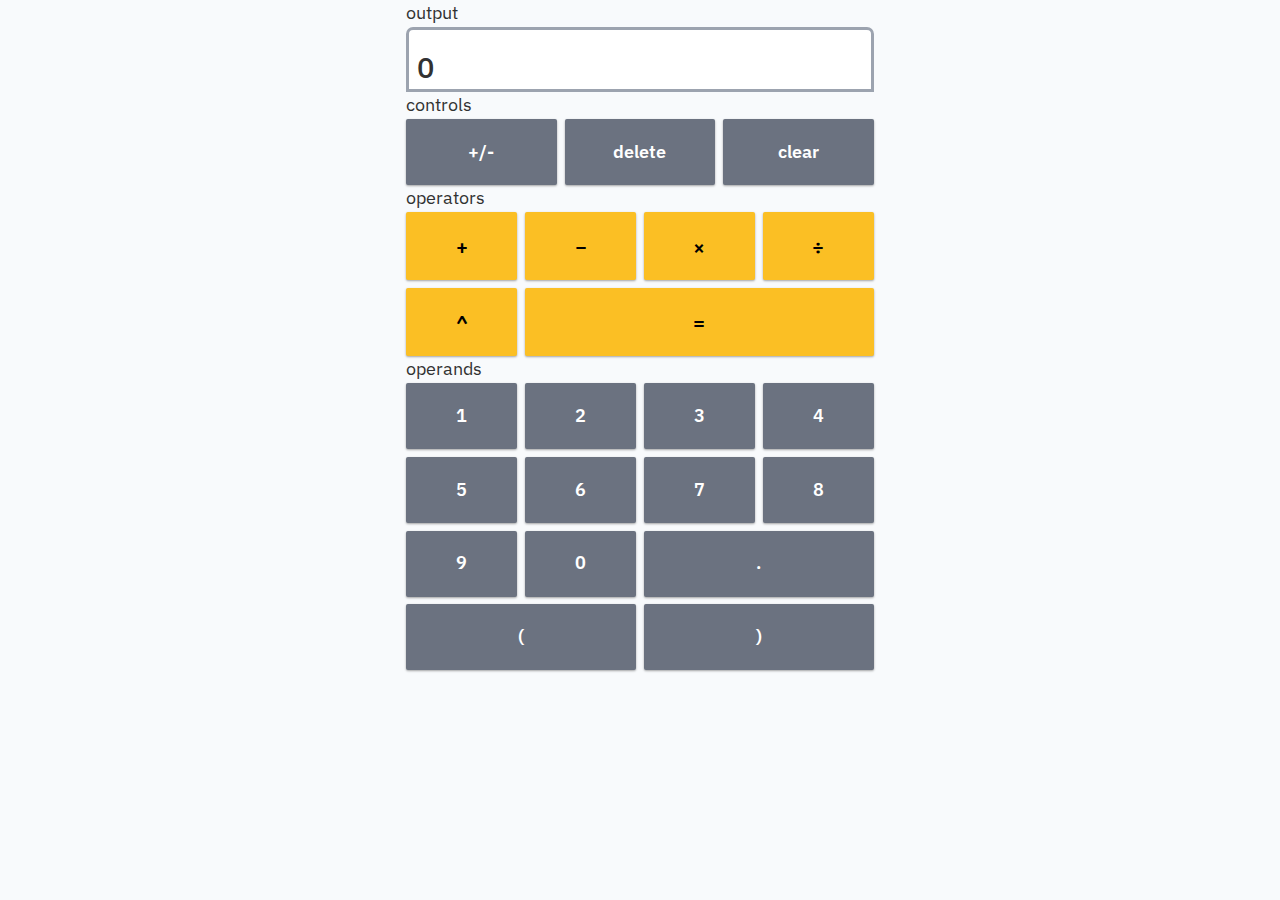
<file: version-1/index.html>
<!DOCTYPE html>
<html lang="en">

<head>
    <meta charset="UTF-8">
    <meta name="viewport" content="width=device-width, initial-scale=1.0">
    <title>Calculator</title>
    <link rel="preconnect" href="https://fonts.googleapis.com">
    <link rel="preconnect" href="https://fonts.gstatic.com" crossorigin>
    <!-- IBM Plex Sans: 400, 500 -->
    <link href="https://fonts.googleapis.com/css2?family=IBM+Plex+Sans:wght@400;500&display=swap" rel="stylesheet">
    <!-- stylesheets -->
    <link rel="stylesheet" href="normalize.css">
    <link rel="stylesheet" href="index.css">
</head>

<body class="base">
    <form class="calc" data-calculator>
        <fieldset>
            <legend>output</legend>
            <div class="calc__output calc__grid" style="--calc-total-columns: 1;">
                <output data-output>0</output>
            </div>
        </fieldset>
        <fieldset>
            <legend>controls</legend>
            <div class="calc__grid" style="--calc-total-columns: 3">
                <button class="calc__button" aria-label="negate" value="negate" type="button">+/-</button>
                <button class="calc__button" value="delete" type="button">delete</button>
                <button class="calc__button" value="clear" type="button">clear</button>
            </div>
        </fieldset>
        <fieldset>
            <legend>operators</legend>
            <div class="calc__grid">
                <button class="calc__button calc__button--secondary" value="+" type="button">+</button>
                <button class="calc__button calc__button--secondary" value="-" type="button">−</button>
                <button class="calc__button calc__button--secondary" value="*" type="button">×</button>
                <button class="calc__button calc__button--secondary" value="/" type="button">÷</button>
                <button class="calc__button calc__button--secondary" aria-label="exponent" value="^"
                    type="button">^</button>
                <button class="calc__grid-columns-3 calc__button calc__button--secondary" value="="
                    type="button">=</button>
            </div>
        </fieldset>
        <fieldset>
            <legend>operands</legend>
            <div class="calc__grid">
                <button class="calc__button" value="1" type="button">1</button>
                <button class="calc__button" value="2" type="button">2</button>
                <button class="calc__button" value="3" type="button">3</button>
                <button class="calc__button" value="4" type="button">4</button>
                <button class="calc__button" value="5" type="button">5</button>
                <button class="calc__button" value="6" type="button">6</button>
                <button class="calc__button" value="7" type="button">7</button>
                <button class="calc__button" value="8" type="button">8</button>
                <button class="calc__button" value="9" type="button">9</button>
                <button class="calc__button" value="0" type="button">0</button>
                <button class="calc__grid-columns-2 calc__button" aria-label="decimal point" value="."
                    type="button">.</button>
                <button class="calc__grid-columns-2 calc__button" aria-label="left parenthesis" value="("
                    type="button">(</button>
                <button class="calc__grid-columns-2 calc__button" aria-label="right parenthesis" value=")"
                    type="button">)</button>
            </div>
        </fieldset>
    </form>
    <script type="module" src="./modules/constants.js"></script>
    <script type="module" src="./modules/compute.js"></script>
    <script type="module" src="./modules/utils.js"></script>
    <script type="module" src="./modules/regex.js"></script>
    <script type="module" src="./modules/delegate.js"></script>
    <script type="module" src="index.js"></script>
</body>

</html>
</file>
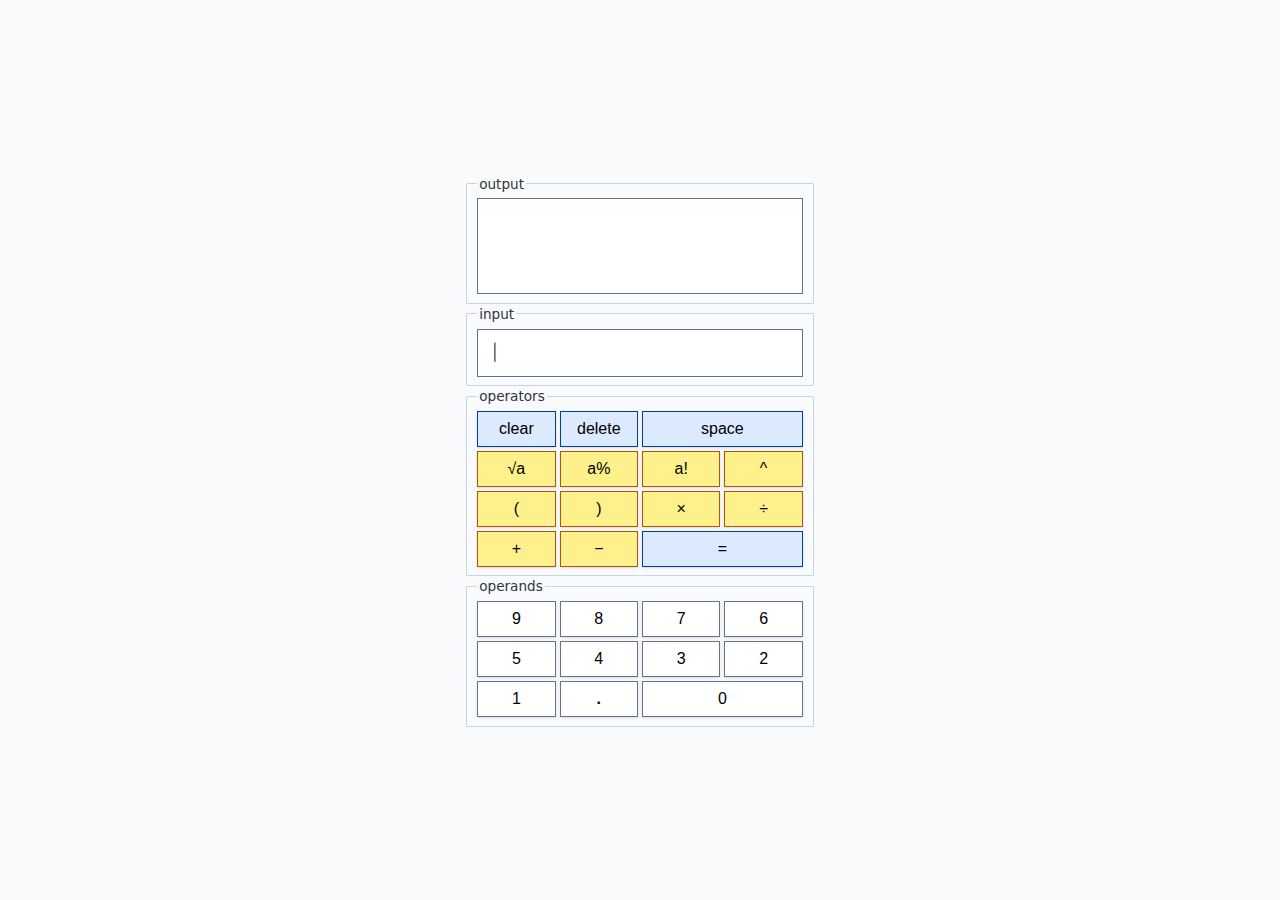
<file: version-2/calculator.html>
<!DOCTYPE html>
<html lang="en">
    <head>
        <meta charset="UTF-8" />
        <meta name="viewport" content="width=device-width, initial-scale=1.0" />
        <meta name="author" content="Jared Clarke" />
        <meta
            name="description"
            content="A calculator application implementing Pratt parsing."
        />
        <meta
            name="keywords"
            content="calculator, application, Pratt parsing"
        />
        <!-- Fira Code: 300-700 -->
        <link rel="preconnect" href="https://fonts.googleapis.com" />
        <link rel="preconnect" href="https://fonts.gstatic.com" crossorigin />
        <link
            href="https://fonts.googleapis.com/css2?family=Fira+Code:wght@300;400;500;600;700&display=swap"
            rel="stylesheet"
        />
        <!-- calculator styles -->
        <link rel="stylesheet" href="calculator.css" />
        <title>Jared Clarke | Calculator</title>
    </head>
    <body>
        <form class="calc" data-calculator tabindex="0">
            <fieldset class="calc__fieldset">
                <legend>output</legend>
                <pre
                    class="calc__output"
                ><output data-calculator-output></output></pre>
            </fieldset>
            <fieldset class="calc__fieldset">
                <legend>input</legend>
                <pre
                    class="calc__output calc__output--input"
                ><output data-calculator-input></output></pre>
            </fieldset>
            <fieldset class="calc__fieldset">
                <legend>operators</legend>
                <div class="calc__grid">
                    <button
                        class="calc__button calc__button--tertiary"
                        type="button"
                        value="clear"
                        tabindex="-1"
                    >
                        clear
                    </button>
                    <button
                        class="calc__button calc__button--tertiary"
                        type="button"
                        value="delete"
                        tabindex="-1"
                    >
                        delete
                    </button>
                    <button
                        class="calc__button calc__button--tertiary calc__button--lg"
                        type="button"
                        value="space"
                        tabindex="-1"
                    >
                        space
                    </button>
                    <button
                        class="calc__button calc__button--secondary"
                        type="button"
                        value="√"
                        tabindex="-1"
                    >
                        √a
                    </button>
                    <button
                        class="calc__button calc__button--secondary"
                        aria-label="percentage"
                        type="button"
                        value="%"
                        tabindex="-1"
                    >
                        a%
                    </button>
                    <button
                        class="calc__button calc__button--secondary"
                        aria-label="factorial"
                        type="button"
                        value="!"
                        tabindex="-1"
                    >
                        a!
                    </button>
                    <button
                        class="calc__button calc__button--secondary"
                        aria-label="exponent"
                        type="button"
                        value="^"
                        tabindex="-1"
                    >
                        ^
                    </button>
                    <button
                        class="calc__button calc__button--secondary"
                        type="button"
                        value="("
                        tabindex="-1"
                    >
                        (
                    </button>
                    <button
                        class="calc__button calc__button--secondary"
                        type="button"
                        value=")"
                        tabindex="-1"
                    >
                        )
                    </button>
                    <button
                        class="calc__button calc__button--secondary"
                        type="button"
                        value="×"
                        tabindex="-1"
                    >
                        ×
                    </button>
                    <button
                        class="calc__button calc__button--secondary"
                        type="button"
                        value="÷"
                        tabindex="-1"
                    >
                        ÷
                    </button>
                    <button
                        class="calc__button calc__button--secondary"
                        type="button"
                        value="+"
                        tabindex="-1"
                    >
                        +
                    </button>
                    <button
                        class="calc__button calc__button--secondary"
                        type="button"
                        value="-"
                        tabindex="-1"
                    >
                        −
                    </button>
                    <button
                        class="calc__button calc__button--tertiary calc__button--lg"
                        type="button"
                        value="="
                        tabindex="-1"
                    >
                        =
                    </button>
                </div>
            </fieldset>
            <fieldset class="calc__fieldset">
                <legend>operands</legend>
                <div class="calc__grid">
                    <button
                        class="calc__button"
                        type="button"
                        value="9"
                        tabindex="-1"
                    >
                        9
                    </button>
                    <button
                        class="calc__button"
                        type="button"
                        value="8"
                        tabindex="-1"
                    >
                        8
                    </button>
                    <button
                        class="calc__button"
                        type="button"
                        value="7"
                        tabindex="-1"
                    >
                        7
                    </button>
                    <button
                        class="calc__button"
                        type="button"
                        value="6"
                        tabindex="-1"
                    >
                        6
                    </button>
                    <button
                        class="calc__button"
                        type="button"
                        value="5"
                        tabindex="-1"
                    >
                        5
                    </button>
                    <button
                        class="calc__button"
                        type="button"
                        value="4"
                        tabindex="-1"
                    >
                        4
                    </button>
                    <button
                        class="calc__button"
                        type="button"
                        value="3"
                        tabindex="-1"
                    >
                        3
                    </button>
                    <button
                        class="calc__button"
                        type="button"
                        value="2"
                        tabindex="-1"
                    >
                        2
                    </button>
                    <button
                        class="calc__button"
                        type="button"
                        value="1"
                        tabindex="-1"
                    >
                        1
                    </button>
                    <button
                        class="calc__button font-extrabold"
                        aria-label="decimal point"
                        type="button"
                        value="."
                        tabindex="-1"
                    >
                        .
                    </button>
                    <button
                        class="calc__button calc__button--lg"
                        type="button"
                        value="0"
                        tabindex="-1"
                    >
                        0
                    </button>
                </div>
            </fieldset>
        </form>
        <script type="module" src="calculator.js"></script>
    </body>
</html>
</file>
<file: version-1/index.css>
:root {
    font-size: calc(14px + 0.125vw);
}

*,
*::before,
*::after {
    box-sizing: border-box;
}
.base {
    color: rgb(50, 50, 50);
    background-color: rgb(248, 250, 252);
}
.calc {
    --button-bg-primary: #6b7280;
    --button-bg-primary-hover: #4b5563;
    --button-bg-primary-active: #1f2937;
    --button-txt-primary: #fff;
    --button-bg-secondary: #fbbf24;
    --button-bg-secondary-hover: #f59e0b;
    --button-bg-secondary-active: #d97706;
    --button-txt-secondary: #000;
    --outline-focus: solid 2px #000;
    --border-radius: 0.45rem;
    --box-shadow-bottom: 0 1px 3px rgba(0, 0, 0, 0.12),
        0 1px 2px rgba(0, 0, 0, 0.24);
    font-family: "IBM Plex Sans", "Helvetica Neue", Helvetica, Arial,
        "Open Sans", sans-serif;
    font-size: 1.15rem;
    max-width: 32rem;
    margin: 0 auto;
    padding: 0 1rem;
}

.calc__output {
    font-size: 1.875rem;
    font-weight: 500;
    padding: 1rem 0.5rem 0;
    border: solid 3px rgb(156, 163, 175);
    border-top-left-radius: var(--border-radius);
    border-top-right-radius: var(--border-radius);
    background-color: #fff;
    overflow-wrap: break-word;
}

.calc__grid {
    --calc-total-columns: 4;
    --calc-gap: 0.5rem;
    display: grid;
    grid-template-columns: repeat(var(--calc-total-columns), minmax(0, 1fr));
    gap: var(--calc-gap);
}

.calc__grid-columns-1 {
    grid-column: span 1;
}

.calc__grid-columns-2 {
    grid-column: span 2;
}

.calc__grid-columns-3 {
    grid-column: span 3;
}

.calc__grid-columns-4 {
    grid-column: span 4;
}

.calc__button {
    font-weight: 600;
    color: var(--button-txt-primary);
    background-color: var(--button-bg-primary);
    padding: 1.25rem 0;
    border: none;
    border-radius: 0.125rem;
    box-shadow: var(--box-shadow-bottom);
    cursor: pointer;
}

.calc__button:hover {
    background-color: var(--button-bg-primary-hover);
}

.calc__button:active {
    background-color: var(--button-bg-primary-active);
}

.calc__button:focus {
    outline: var(--outline-focus);
}

.calc__button--secondary {
    font-size: 1.25rem;
    color: var(--button-txt-secondary);
    background-color: var(--button-bg-secondary);
}

.calc__button--secondary:hover {
    background-color: var(--button-bg-secondary-hover);
}

.calc__button--secondary:active {
    background-color: var(--button-bg-secondary-active);
}
</file>
<file: version-2/calculator.css>
:root {
    --folio-white: #fff;
    --folio-font-sans-serif: system-ui, -apple-system, "Segoe UI", Roboto,
    "Helvetica Neue", "Noto Sans", "Liberation Sans", Arial, sans-serif,
    "Apple Color Emoji", "Segoe UI Emoji", "Segoe UI Symbol",
    "Noto Color Emoji";
    --folio-font-monospace: "Fira Code", SFMono-Regular, Menlo, Monaco, Consolas,
    "Liberation Mono", "Courier New", monospace;
    --folio-body-font-family: var(--folio-font-sans-serif);
    --folio-body-font-size: 1rem;
    --folio-body-font-weight: 400;
    --folio-body-line-height: 1.5;
    --folio-body-font-size-sm: 0.85rem;
    --folio-body-color: #313539;
    --folio-body-bg: #f8fafc;
    --folio-focus-width: 1px;
    --folio-focus-style: solid;
    --folio-focus-color: var(--folio-body-color);
    --folio-focus-outline: var(--folio-focus-width) var(--folio-focus-style) var(--folio-focus-color);
    --folio-box-shadow: 0 1px 3px 0 rgb(0 0 0 / 0.1), 0 1px 2px -1px rgb(0 0 0 / 0.1);
}

*,
*::before,
*::after {
    box-sizing: border-box;
}

@media (prefers-reduced-motion: no-preference) {
    :root {
        scroll-behavior: smooth;
    }
}

body {
    margin: 0;
    height: 100vh;
    display: flex;
    justify-content: center;
    align-items: center;
    font-family: var(--folio-body-font-family);
    font-size: var(--folio-body-font-size);
    font-weight: var(--folio-body-font-weight);
    line-height: var(--folio-body-line-height);
    color: var(--folio-body-color);
    background-color: var(--folio-body-bg);
}

.calc {
    --background-primary: var(--folio-white);
    --background-primary-hover: #e2e8f0;
    --background-primary-active: #cbd5e1;
    --border-primary: #64748b;
    --background-secondary: #fef08a;
    --background-secondary-hover: #fde047;
    --background-secondary-active: #fcd34d;
    --border-secondary: #b45309;
    --background-tertiary: #dbeafe;
    --background-tertiary-hover: #bfdbfe;
    --background-tertiary-active: #93c5fd;
    --border-tertiary: #013ea2;
    width: 23rem;
    padding: 0.5rem;
    font-size: var(--folio-body-font-size-sm);
    line-height: 1.25rem;
}
.calc:focus-within {
    outline: var(--folio-focus-outline);
}

.calc__grid {
    display: grid;
    grid-template-columns: repeat(4, minmax(0, 1fr));
    gap: 0.25rem;
}

.calc__fieldset {
    border: 1px solid #cbd5e1;
    border-radius: 1px;
}

.calc__output {
    display: grid;
    grid-template-columns: minmax(0, 1fr);
    height: 6rem;
    padding: 1rem;
    margin-top: 0;
    margin-bottom: 0;
    overflow-x: scroll;
    font-family: var(--folio-font-monospace);
    font-variant-ligatures: none;
    background-color: var(--background-primary);
    border: 1px solid var(--border-primary);
}

.calc__output--input {
    height: 3rem;
    padding: 0.75rem;
    font-size: var(--folio-body-font-size);
}

.calc__button {
    padding-top: 0.5rem;
    padding-bottom: 0.5rem;
    font-size: var(--folio-body-font-size);
    border: 1px solid var(--border-primary);
    background-color: var(--background-primary);
    box-shadow: var(--folio-box-shadow);
    cursor: pointer;
}

.calc__button:hover {
    background-color: var(--background-primary-hover);
}

.calc__button:active {
    background-color: var(--background-primary-active);
}
.calc__button--secondary {
    background-color: var(--background-secondary);
    border-color: var(--border-secondary);
}
.calc__button--secondary:hover {
    background-color: var(--background-secondary-hover);
}
.calc__button--secondary:active {
    background-color: var(--background-secondary-active);
}
.calc__button--tertiary {
    background-color: var(--background-tertiary);
    border-color: var(--border-tertiary);
}
.calc__button--tertiary:hover {
    background-color: var(--background-tertiary-hover);
}
.calc__button--tertiary:active {
    background-color: var(--background-tertiary-active);
}

.calc__button--lg {
    grid-column: span 2 / span 2;
}

.font-extrabold {
    font-weight: 800;
}
</file>
